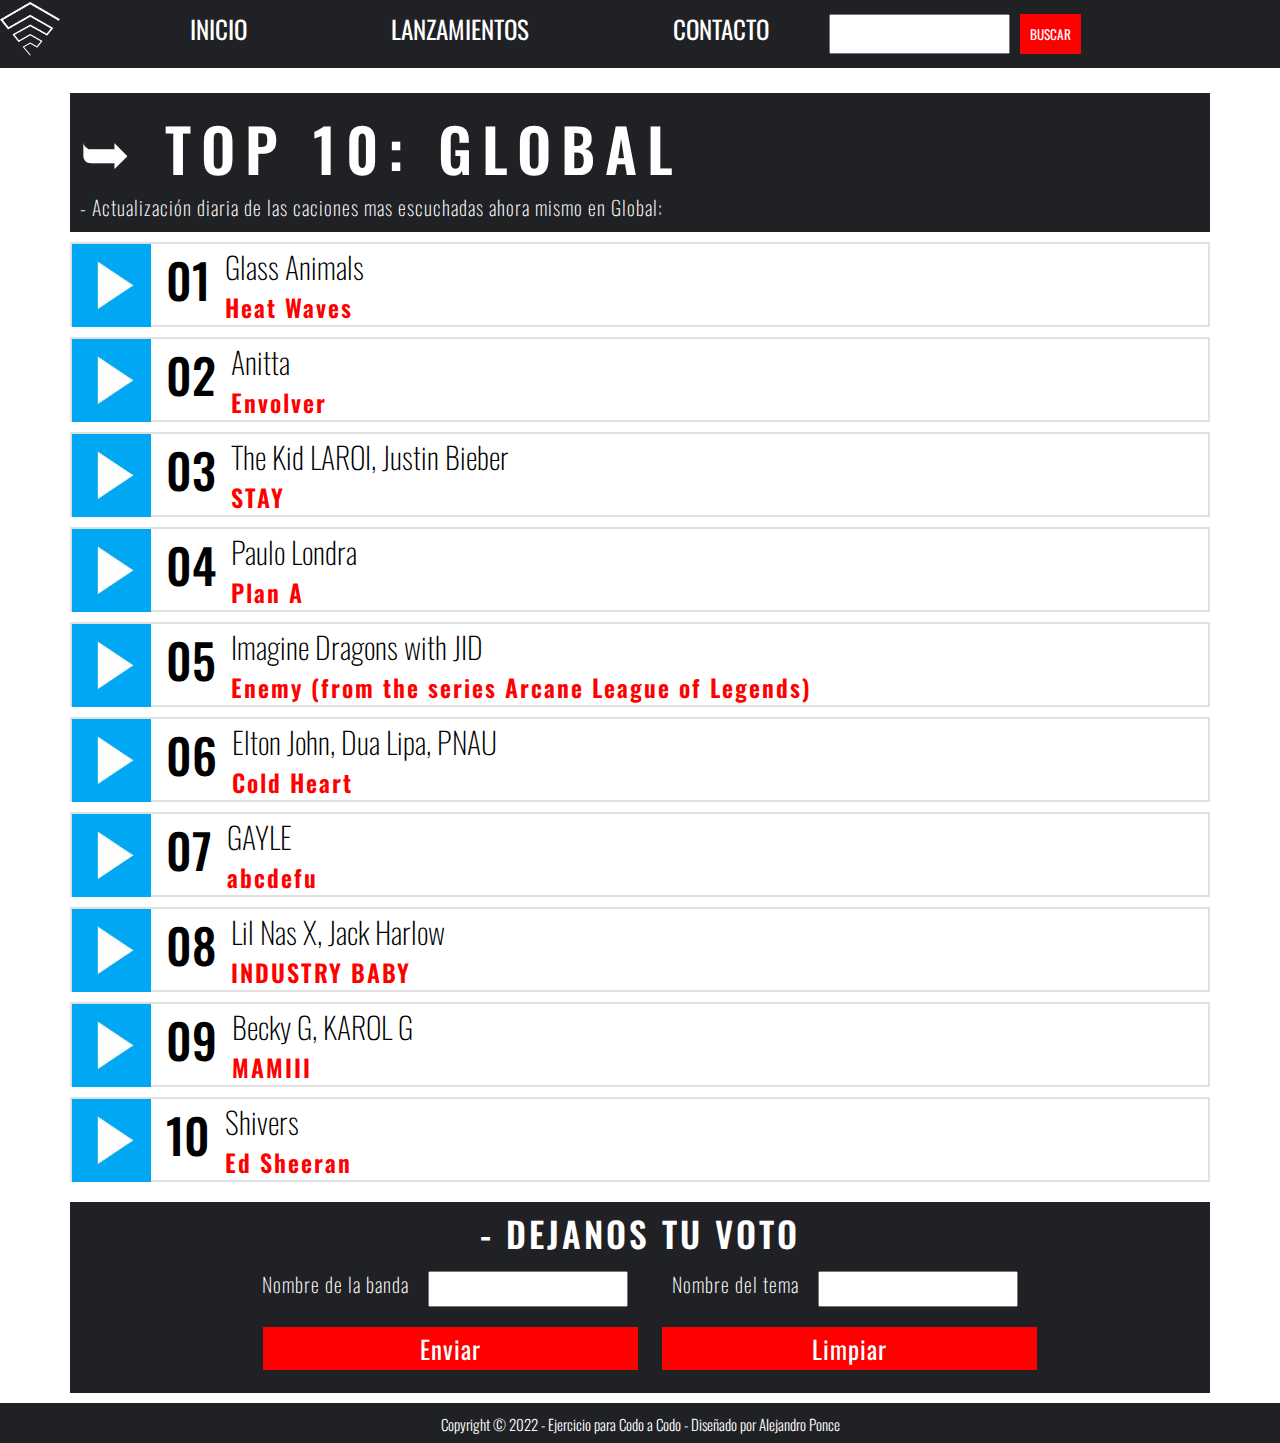
<file: index.html>
<!DOCTYPE html>
<html lang="es">
  <head>
    <meta charset="UTF-8" />
    <meta http-equiv="X-UA-Compatible" content="IE=edge" />
    <meta name="viewport" content="width=device-width, initial-scale=1.0" />
    <title>Inicio</title>
    <link rel="icon" href="img/favicon.ico" type="image/x-icon">
    <link rel="stylesheet" href="css/index.css">
    <link rel="preconnect" href="https://fonts.googleapis.com">
    <link rel="preconnect" href="https://fonts.gstatic.com" crossorigin>
    <link href="https://fonts.googleapis.com/css2?family=Oswald:wght@200;400&display=swap" rel="stylesheet">
    <!-- <link href="https://fonts.googleapis.com/css2?family=Oswald&display=swap" rel="stylesheet"> -->
  </head>
  
  <body>

    <header class="navegacion">
      <!--Barra de navegación-->
      <nav class="logo-nav-container">
        <a class="logo" href="index.html"><img src="img/LOGO.png" alt="" width="60"/></a>
        <ul class="navegacion-barra">
          <li><a href="">INICIO</a></li>
          <li><a href="lanzamiento.html">LANZAMIENTOS</a></li>
          <li><a href="contacto.html">CONTACTO</a></li>
        </ul>
        <form class="buscador-nav">
          <input type="text">
          <!--- <input class="buscador-nav-button" type="submit" value="BUSCAR">-->
          <button type="submit" class="buscador-nav-button"> BUSCAR</button>
        </form>
      </nav>
    </header>

    <main class="main">
      <section class="main-section">  

        <article class="main-article-title">

          <!--<h1 >➥ RANKING 10 - Argentina</h1>-->
          <h1> ➥ TOP 10: GLOBAL</h1>
          <p> - Actualización diaria de las caciones mas escuchadas ahora mismo en Global: </p>

        </article>

        <article class="main-article">
          
          <div class="btn-play">
            <a href="https://www.youtube.com/watch?v=mRD0-GxqHVo" target="_blank"><img class="img-play" src="img/btn_play.JPG" alt="play"> </a>
          </div>

          <div class="posicion">
            <span>01</span>
          </div>

          <div class="titulo">
           <h3> Glass Animals </h3> <br>
           <h2>Heat Waves</h2>
          </div>

        </article>

        <article class="main-article">
          
          <div class="btn-play">
            <a href="https://www.youtube.com/watch?v=hFCjGiawJi4" target="_blank"><img class="img-play" src="img/btn_play.JPG" alt="play"> </a>
          </div>

          <div class="posicion">
            <span>02</span>
          </div>

          <div class="titulo">
           <h3> Anitta</h3> <br>
           <h2>Envolver</h2>
          </div>

        </article>

        <article class="main-article">
          
          <div class="btn-play">
            <a href="https://www.youtube.com/watch?v=kTJczUoc26U" target="_blank"><img class="img-play" src="img/btn_play.JPG" alt="play"> </a>
          </div>

          <div class="posicion">
            <span>03</span>
          </div>

          <div class="titulo">
           <h3>The Kid LAROI, Justin Bieber</h3> <br>
           <h2>STAY</h2>
          </div>

        </article>

        <article class="main-article">
          
          <div class="btn-play">
            <a href="https://www.youtube.com/watch?v=-BLTXAciRLg" target="_blank"><img class="img-play" src="img/btn_play.JPG" alt="play"> </a>
          </div>

          <div class="posicion">
            <span>04</span>
          </div>

          <div class="titulo">
           <h3> Paulo Londra </h3> <br>
           <h2>Plan A</h2>
          </div>

        </article>

        <article class="main-article">
          
          <div class="btn-play">
            <a href="https://www.youtube.com/watch?v=D9G1VOjN_84" target="_blank"><img class="img-play" src="img/btn_play.JPG" alt="play"> </a>
          </div>

          <div class="posicion">
            <span>05</span>
          </div>

          <div class="titulo">
           <h3> Imagine Dragons with JID</h3> <br>
           <h2>Enemy (from the series Arcane League of Legends)</h2>
          </div>

        </article>

        <article class="main-article">
          
          <div class="btn-play">
            <a href="https://www.youtube.com/watch?v=qod03PVTLqk" target="_blank"><img class="img-play" src="img/btn_play.JPG" alt="play"> </a>
          </div>

          <div class="posicion">
            <span>06</span>
          </div>

          <div class="titulo">
           <h3> Elton John, Dua Lipa, PNAU  </h3> <br>
           <h2>Cold Heart</h2>
          </div>

        </article>

        <article class="main-article">
          
          <div class="btn-play">
            <a href="https://www.youtube.com/watch?v=NaFd8ucHLuo" target="_blank"><img class="img-play" src="img/btn_play.JPG" alt="play"> </a>
          </div>

          <div class="posicion">
            <span>07</span>
          </div>

          <div class="titulo">
           <h3> GAYLE </h3> <br>
           <h2>abcdefu</h2>
          </div>

        </article>

        <article class="main-article">
          
          <div class="btn-play">
            <a href="https://www.youtube.com/watch?v=UTHLKHL_whs" target="_blank"><img class="img-play" src="img/btn_play.JPG" alt="play"> </a>
          </div>

          <div class="posicion">
            <span>08</span>
          </div>

          <div class="titulo">
           <h3> Lil Nas X, Jack Harlow</h3> <br>
           <h2>INDUSTRY BABY</h2>
          </div>

        </article>

        <article class="main-article">
          
          <div class="btn-play">
            <a href="https://www.youtube.com/watch?v=vb8wloc4Xpw" target="_blank"><img class="img-play" src="img/btn_play.JPG" alt="play"> </a>
          </div>

          <div class="posicion">
            <span>09</span>
          </div>

          <div class="titulo">
           <h3> Becky G, KAROL G</h3> <br>
           <h2>MAMIII</h2>
          </div>

        </article>

        <article class="main-article">
          
          <div class="btn-play">
            <a href="https://www.youtube.com/watch?v=Il0S8BoucSA" target="_blank"><img class="img-play" src="img/btn_play.JPG" alt="play"> </a>
          </div>

          <div class="posicion">
            <span>10</span>
          </div>

          <div class="titulo">
           <h3> Shivers</h3> <br>
           <h2>Ed Sheeran</h2>
          </div>

        </article>




        <article class="main-section-voto">

            <div class="main-section-voto-contenido">
               <h2>- DEJANOS TU VOTO</h2>
              
                <form class="voto-section">
                    <label for="nombre_banda" class="voto-section-banda">
                      <span>Nombre de la banda</span>
                      <input
                        type="text"
                        id="nombre_banda"
                        name="nombre_banda"
                        required
                        class="voto-section-campo"
                      />
                    </label>
                
                    <label for="nombre_tema" class="voto-section-tema">
                      <span>Nombre del tema</span>
                      <input
                        type="text"
                        id="nombre_tema"
                        name="nombre_tema"
                        required
                        class="voto-section-campo"
                      />
                    </label>
                  <div class="voto-section-botones">
                    <input type="submit" value="Enviar" id="enviar" class="voto-section-botones-btn">
                    <input type="reset" value="Limpiar" id="reset" class="voto-section-botones-btn">
                  </div>

                </form>
                <!--<img src="https://c.tenor.com/QM-si3_EAyIAAAAC/listening-to-music-dancing.gif" width="150px" alt="Listening To Music Dancing GIF" style="max-width: 546px;">
                -->
              
            </div>
        </article>
      </div>
      
      </section>  
    
    </main>
  
    <footer class="footer-section">
      <div class="footer-seccion-contenido">
        <span> Copyright &#169; 2022 - Ejercicio para Codo a Codo - Diseñado por Alejandro Ponce </span>
        <p></p>
    </div>
    </footer>

  </body>
</html>
</file>
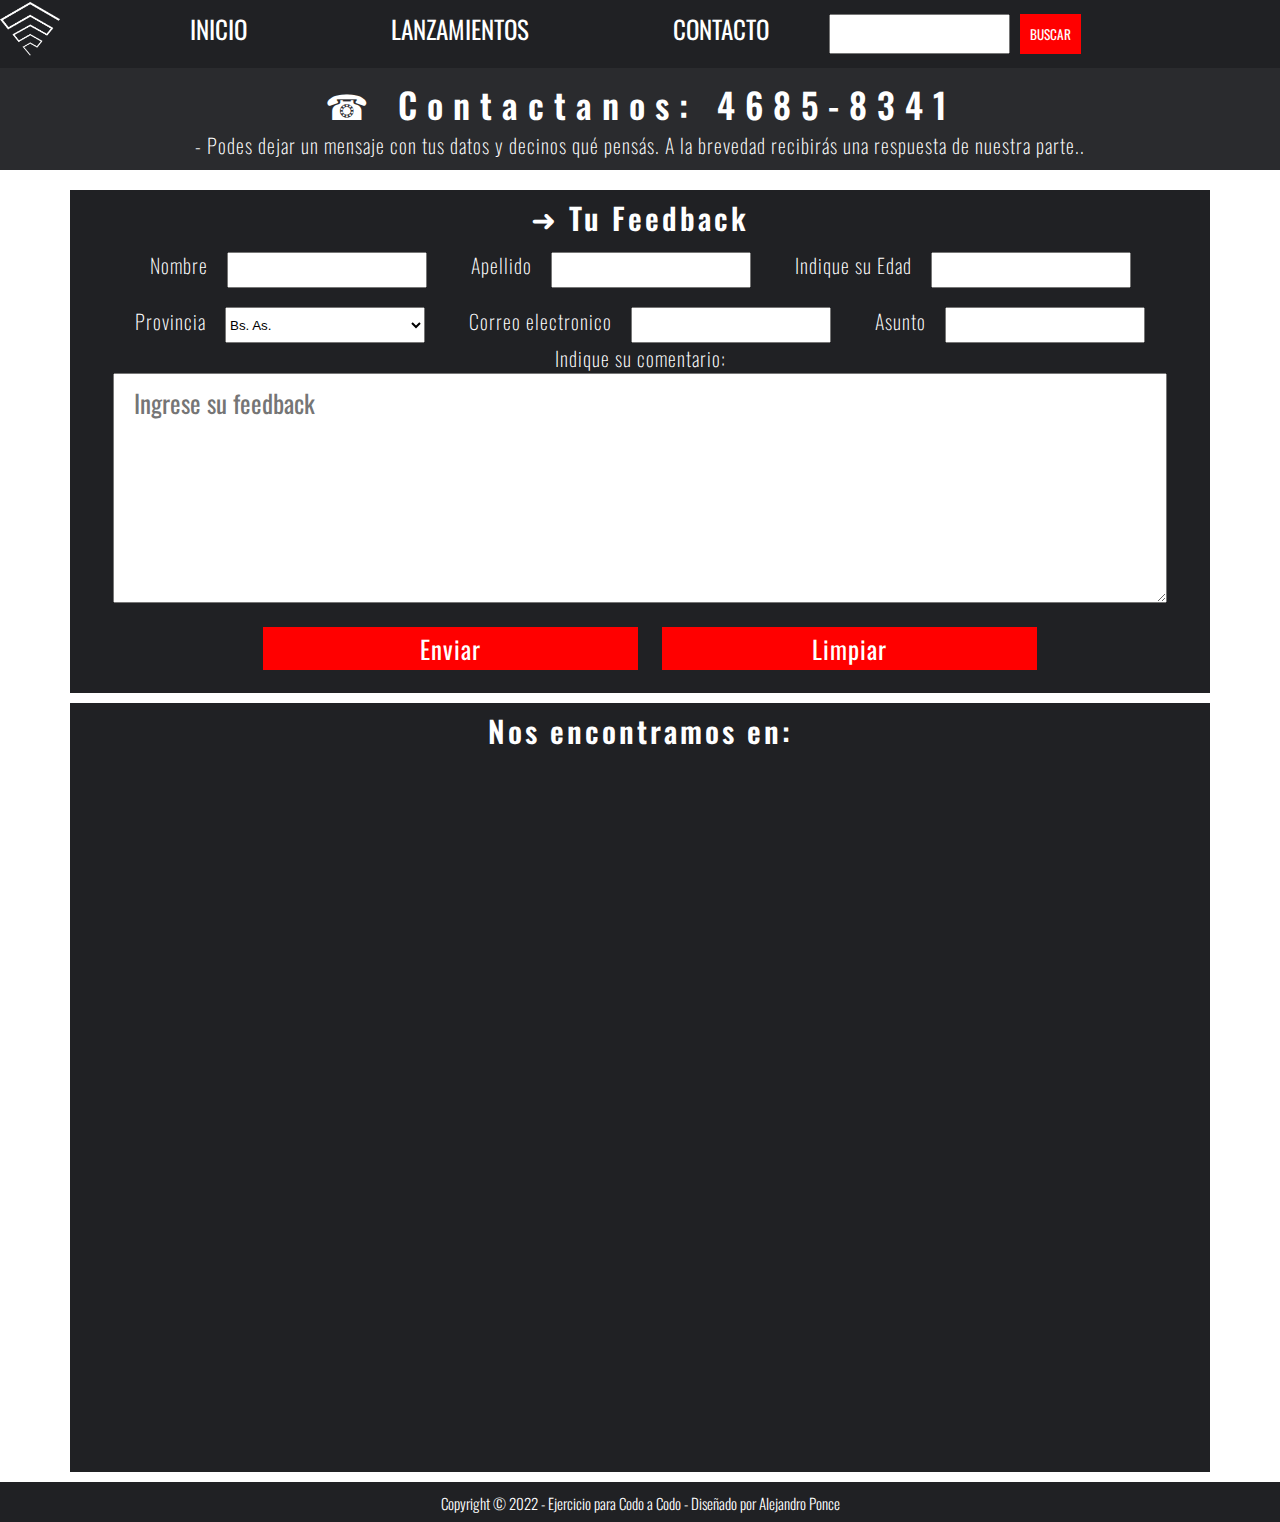
<file: contacto.html>
<!DOCTYPE html>
<html lang="es">
  <head>
    <meta charset="UTF-8" />
    <meta http-equiv="X-UA-Compatible" content="IE=edge" />
    <meta name="viewport" content="width=device-width, initial-scale=1.0" />
    <title>Contactos</title>
    <link rel="icon" href="img/favicon.ico" type="image/x-icon">
    <link rel="icon" href="img/favicon.ico" type="image/x-icon">
    <link rel="stylesheet" href="css/contacto.css">
    <link rel="preconnect" href="https://fonts.googleapis.com">
    <link rel="preconnect" href="https://fonts.gstatic.com" crossorigin>
    <link href="https://fonts.googleapis.com/css2?family=Oswald:wght@200;400&display=swap" rel="stylesheet">
    <!-- <link href="https://fonts.googleapis.com/css2?family=Oswald&display=swap" rel="stylesheet"> -->
  </head>
  
  <body>


    <header class="navegacion">
      <!--Barra de navegación-->
      <nav class="logo-nav-container">
        <a class="logo" href="index.html"><img src="img/LOGO.png" alt="" width="60"/></a>
        <ul class="navegacion-barra">
          <li><a href="index.html">INICIO</a></li>
          <li><a href="lanzamiento.html">LANZAMIENTOS</a></li>
          <li><a href="">CONTACTO</a></li>
        </ul>
        <form class="buscador-nav">
          <input type="text">
          <!--- <input class="buscador-nav-button" type="submit" value="BUSCAR">-->
          <button type="submit" class="buscador-nav-button"> BUSCAR</button>
        </form>
      </nav>
    </header>
    

    <main class="main">
      <article class="main-article-title">
        <div>
          <h2> ☎ Contactanos: 4685-8341</h2>
          <p> - Podes dejar un mensaje con tus datos y decinos qué pensás. A la brevedad recibirás una respuesta de nuestra parte..</p>
        </div>
      </article>

      <section class="main-section">


        <article class="main-section-feedback">

          <div class="main-section-feedback-contenido">
             <h2>➜ Tu Feedback</h2>
            
              <form class="feedback-section">

                <label for="nombre" class="feedback-section-right">
                  <span>Nombre</span>
                  <input
                    type="text"
                    id="nombre"
                    name="nombre"
                    autocomplete="name"
                    class="feedback-section-campo"
                    required
                  />
                </label>

                <label for="apellido" class="feedback-section-left">
                  <span>Apellido</span>
                  <input
                    type="text"
                    id="apellido"
                    name="apellido"
                    autocomplete="name"
                    class="feedback-section-campo"
                    required
                  />
                </label>
              
                <label for="edad" class="feedback-section-left">
                  <span>Indique su Edad</span>
                  <input 
                  id="edad"
                  name="edad"
                  type="number"
                  min="1" max="100"
                  class="feedback-section-campo"
                  required
                  >
                </label>
                

                <div>
                  <br>
                  <label for="prov" class="feedback-section-right">
                    <span>Provincia</span>
                  </label>
                  <select name="provincia" id="prov" class="feedback-section-campo">
                      <option value="Caba">Capital Federal</option>
                      <option value="Buenos Aires" selected="">Bs. As.</option>
                      <option value="Catamarca">Catamarca</option>
                      <option value="Chaco">Chaco</option>
                      <option value="Chubut">Chubut</option>
                      <option value="Cordoba">Cordoba</option>
                      <option value="Corrientes">Corrientes</option>
                      <option value="Entre Rios">Entre Rios</option>
                      <option value="Formosa">Formosa</option>
                      <option value="Jujuy">Jujuy</option>
                      <option value="La Pampa">La Pampa</option>
                      <option value="La Rioja">La Rioja</option>
                      <option value="Mendoza">Mendoza</option>
                      <option value="Misiones">Misiones</option>
                      <option value="Neuquen">Neuquen</option>
                      <option value="Rio Negro">Rio Negro</option>
                      <option value="Salta">Salta</option>
                      <option value="San Juan">San Juan</option>
                      <option value="San Luis">San Luis</option>
                      <option value="Santa Cruz">Santa Cruz</option>
                      <option value="Santa Fe">Santa Fe</option>
                      <option value="Sgo. del Estero">Sgo. del Estero</option>
                      <option value="Tierra del Fuego">Tierra del Fuego</option>
                      <option value="Tucuman">Tucuman</option>
                  </select>
                  
                  <label for="email" class="feedback-section-left">
                    <span>Correo electronico</span>
                    <input
                      type="email"
                      id="email"
                      name="apellido"
                      autocomplete="name"
                      class="feedback-section-campo"
                      required
                    />
                  </label>

                  <label for="asunto" class="feedback-section-left">
                    <span>Asunto</span>
                    <input
                      type="text"
                      id="asunto"
                      name="asunto"
                      autocomplete="name"
                      class="feedback-section-campo"
                      required
                    />
                  </label>
              </div>
              
              <div class="caja">
              <p>Indique su comentario: </p>
              <textarea name="comentario" id="comentario" cols="30" rows="10" placeholder="Ingrese su feedback"
              class="caja-comentarios"
              ></textarea>
              </div>

                <div class="feedback-section-botones">
                  <input type="submit" value="Enviar" id="enviar" class="feedback-section-botones-btn">
                  <input type="reset" value="Limpiar" id="reset" class="feedback-section-botones-btn">
                </div>

              </form>
            </div>
        </article>
        <article class="main-section-mapa">
            <p>Nos encontramos en:</p>
            <iframe src="https://www.google.com/maps/embed?pb=!1m18!1m12!1m3!1d210146.68168877432!2d-58.573383207134555!3d-34.615743688997895!2m3!1f0!2f0!3f0!3m2!1i1024!2i768!4f13.1!3m3!1m2!1s0x95bcca3b4ef90cbd%3A0xa0b3812e88e88e87!2sBuenos%20Aires%2C%20CABA!5e0!3m2!1ses-419!2sar!4v1648177615620!5m2!1ses-419!2sar" width="600" height="450" style="border:0;" allowfullscreen="" loading="lazy" referrerpolicy="no-referrer-when-downgrade" class="mapa"></iframe>
        </article>
      </section>
    </main>

    <footer class="footer-section">
      <div class="footer-seccion-contenido">
        <span> Copyright &#169; 2022 - Ejercicio para Codo a Codo - Diseñado por Alejandro Ponce </span>
        <p></p>
    </div>
    </footer>
  </body>
</html>
</file>
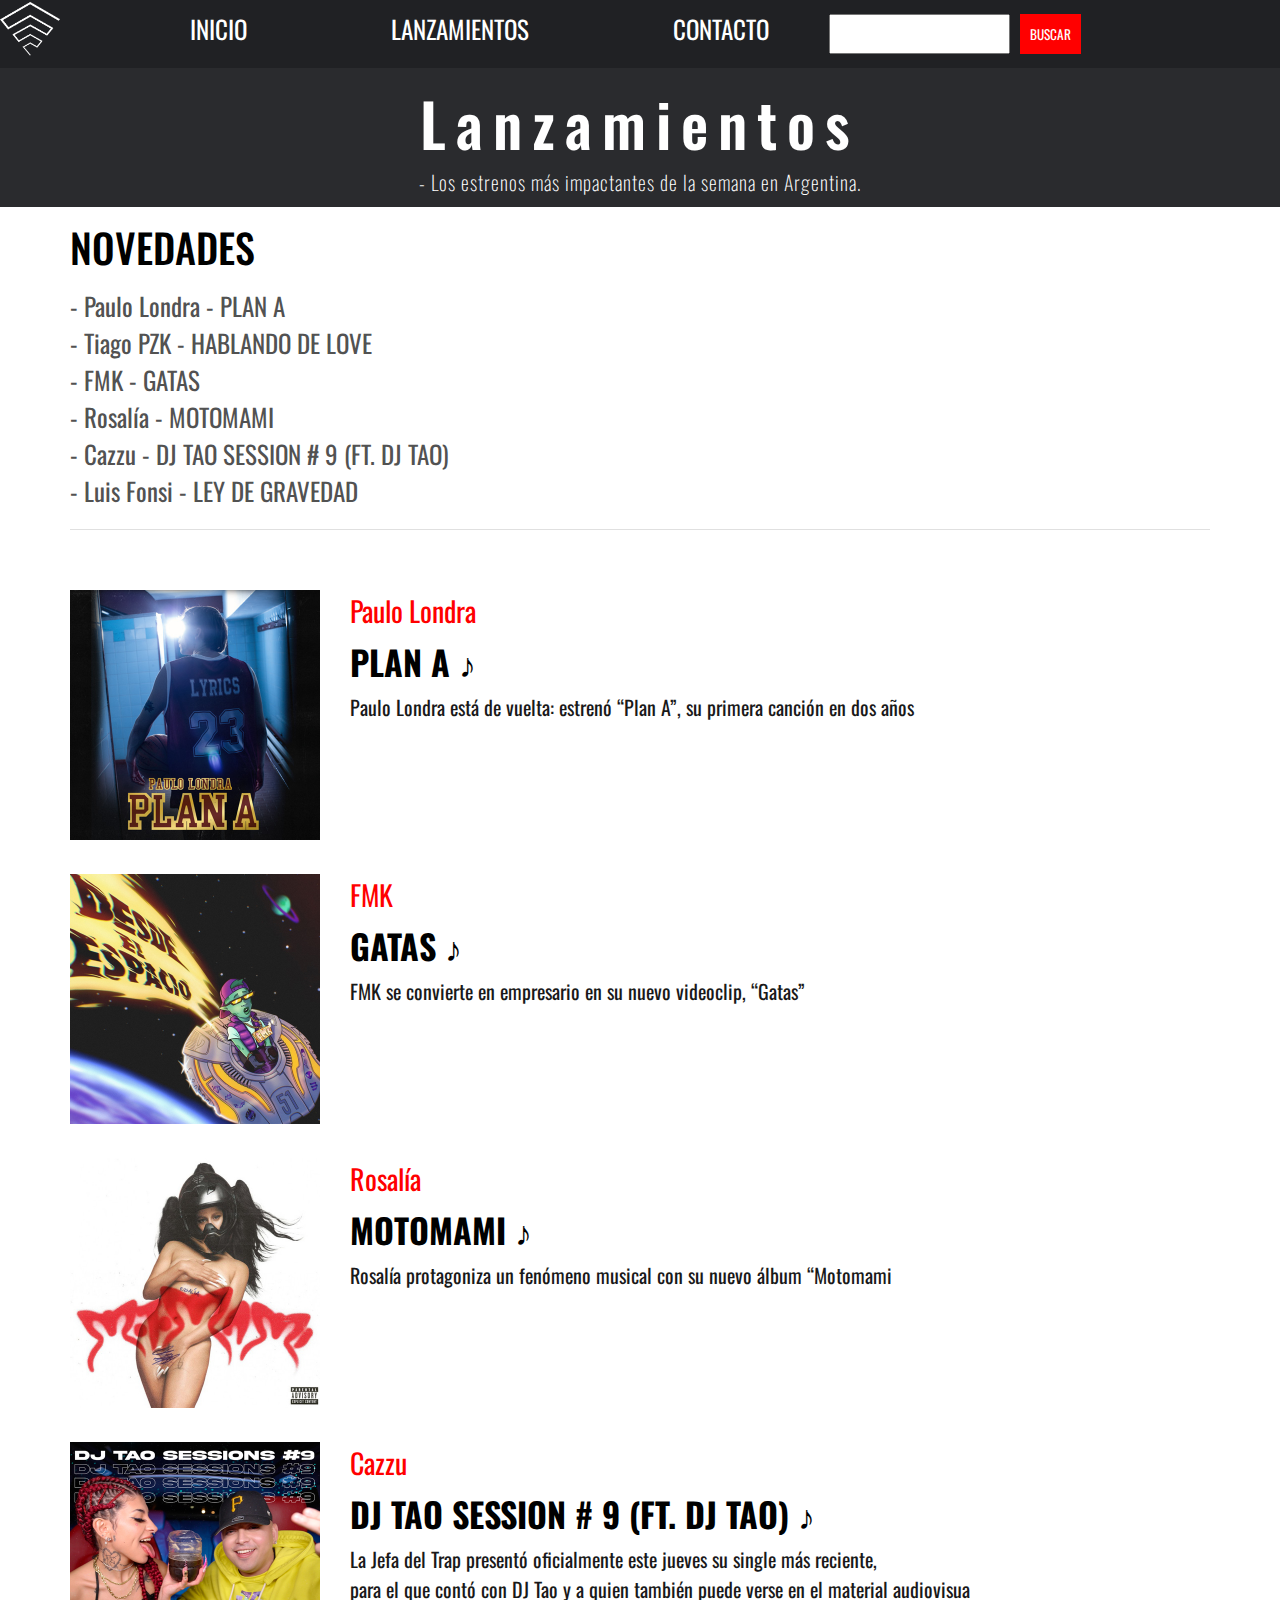
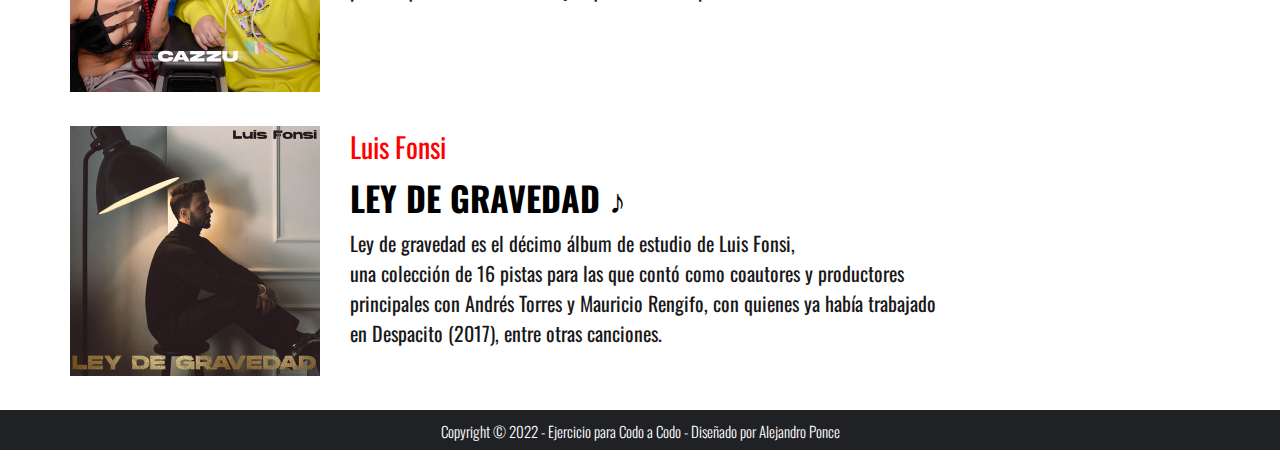
<file: lanzamiento.html>
<!DOCTYPE html>
<html lang="es">
  <head>
    <meta charset="UTF-8" />
    <meta http-equiv="X-UA-Compatible" content="IE=edge" />
    <meta name="viewport" content="width=device-width, initial-scale=1.0" />
    <title>Lanzamientos</title>
    <link rel="icon" href="img/favicon.ico" type="image/x-icon">
    <link rel="stylesheet" href="css/lanzamiento.css">
    <link rel="preconnect" href="https://fonts.googleapis.com">
    <link rel="preconnect" href="https://fonts.gstatic.com" crossorigin>
    <link href="https://fonts.googleapis.com/css2?family=Oswald:wght@200;400&display=swap" rel="stylesheet">
    <!-- <link href="https://fonts.googleapis.com/css2?family=Oswald&display=swap" rel="stylesheet"> -->
  </head>
  
  <body>

    <header class="navegacion">
      <!--Barra de navegación-->
      <nav class="logo-nav-container">
        <a class="logo" href="index.html"><img src="img/LOGO.png" alt="" width="60"/></a>
        <ul class="navegacion-barra">
          <li><a href="index.html">INICIO</a></li>
          <li><a href="">LANZAMIENTOS</a></li>
          <li><a href="contacto.html">CONTACTO</a></li>
        </ul>
        <form class="buscador-nav">
          <input type="text">
          <!--- <input class="buscador-nav-button" type="submit" value="BUSCAR">-->
          <button type="submit" class="buscador-nav-button"> BUSCAR</button>
        </form>
      </nav>
    </header>
    

    <main class="main">
      <article class="main-article-title">
        
        <div>
          <h1> Lanzamientos </h1>
          <p> - Los estrenos más impactantes de la semana en Argentina.</p>
        </div>

      </article>

        <section class="main-section">  

          <div class="main-sub">
            <h3>NOVEDADES </h3>
          </div>

          <article class="section-list">
            <ol class="section-list-ol">
              <li><a href="#nov_1">- Paulo Londra - PLAN A</a> </li>
              <li><a href="#nov_2">- Tiago PZK - HABLANDO DE LOVE</a> </li>
              <li><a href="#nov_3">- FMK - GATAS</a> </li>
              <li><a href="#nov_4">- Rosalía - MOTOMAMI</a> </li>
              <li><a href="#nov_5">- Cazzu - DJ TAO SESSION # 9 (FT. DJ TAO)</a> </li>
              <li><a href="#nov_6">- Luis Fonsi - LEY DE GRAVEDAD</a> </li>
            </ol>
          </article>

          <div class="section-article">

            <article id="nov_1">
              <div class="article-item">
                <div class="article-section-img">
                  <a href="https://www.youtube.com/watch?v=dmW68lzaaqs" target="_blank"><img src="img/img-1.jpg" alt="play" width="250px"></a>
                </div>
                <div class="article-section-txt">
                  <h5>Paulo Londra</b></h5>
                  <h2><b>PLAN A ♪</b></h2>
                  <p>Paulo Londra está de vuelta: estrenó “Plan A”, su primera canción en dos años</p>
                </div>
              </div>
            </article>

            <article id="nov_2">
              <div class="article-item">
                <div class="article-section-img">
                  <a href="https://www.youtube.com/watch?v=TJVFBtUBUyM" target="_blank"><img src="img/img-3.jpg" alt="play" width="250px"></a>
                </div>
                <div class="article-section-txt">
                  <h5>FMK</b></h5>
                  <h2><b>GATAS ♪</b></h2>
                  <p>FMK se convierte en empresario en su nuevo videoclip, “Gatas”</p>
                </div>
              </div>
            </article>

            <article id="nov_4">
              <div class="article-item">
                <div class="article-section-img">
                  <a href="https://www.youtube.com/watch?v=OqoNLbQkX04" target="_blank"><img src="img/img-4.jpg" alt="play" width="250px"></a>
                </div>
                <div class="article-section-txt">
                  <h5>Rosalía</b></h5>
                  <h2><b>MOTOMAMI ♪</b></h2>
                  <p>Rosalía protagoniza un fenómeno musical con su nuevo álbum “Motomami</p>
                </div>
              </div>
            </article>

            <article id="nov_5">
              <div class="article-item">
                <div class="article-section-img">
                  <a href="https://www.youtube.com/watch?v=0W7WL8pJUZQ" target="_blank"><img src="img/img-5.jpg" alt="play" width="250px"></a>
                </div>
                <div class="article-section-txt">
                  <h5>Cazzu</b></h5>
                  <h2><b>DJ TAO SESSION # 9 (FT. DJ TAO) ♪</b></h2>
                  <p>La Jefa del Trap presentó oficialmente este jueves su single más reciente, <br>para el que contó con DJ Tao y a quien también puede verse en el material audiovisua
                  </p>
                </div>
              </div>
            </article>

            <article id="nov_6">
              <div class="article-item">
                <div class="article-section-img">
                  <a href="https://www.youtube.com/watch?v=MZcMUYPdLeI" target="_blank"><img src="img/img-6.jpg" alt="play" width="250px"></a>
                </div>
                <div class="article-section-txt">
                  <h5>Luis Fonsi</b></h5>
                  <h2><b>LEY DE GRAVEDAD ♪</b></h2>
                  <p>Ley de gravedad es el décimo álbum de estudio de Luis Fonsi,<br>
                    una colección de 16 pistas para las que contó como coautores y productores <br>
                    principales con Andrés Torres y Mauricio Rengifo, con quienes ya había trabajado 
                    <br>en Despacito (2017), entre otras canciones.
                  </p>
                </div>
              </div>
            </article>

          </div>  
        </section>  
    </main>

    <footer class="footer-section">
      <div class="footer-seccion-contenido">
        <span> Copyright &#169; 2022 - Ejercicio para Codo a Codo - Diseñado por Alejandro Ponce </span>
        <p></p>
    </div>
    </footer>

  </body>
</html>
</file>
<file: css/index.css>
/*https://fonts.google.com/specimen/Oswald*/

*{
    margin: 0;
    padding: 0;
    box-sizing: border-box;
}

.navegacion{
    margin-bottom: 25px;
    background-color: #202124;
    text-align: center;
}

.logo-nav-container {
    display: flex;
}

.buscador-nav {
    display: flex;
    padding: 14px;
    padding-left: 30px
}

.navegacion-barra{
    padding: 10px;

}
.navegacion-barra li{
    display: inline-block;
    list-style: none;
    padding-left: 100px;
}

.navegacion-barra li a{
    color: white;
    font-size: 25px;
    text-decoration: none;
    font-family: 'Oswald', sans-serif;
    padding: 5px 20px;
}

.navegacion-barra li a:hover{
    color: white;
    background-color: red;
}

.buscador-nav-button {
    margin-left: 10px;
    padding: 10px;
    color: white;
    background-color: red;
    border: 0;
    font-family: 'Oswald', sans-serif;
    
}

.buscador-nav-button:hover{
    color: rgb(0, 0, 0);
    background-color: rgb(255, 255, 255);
    font-family: 'Oswald', sans-serif;
    
}

.main-section{
    width: 1170px;
    padding-right: 15px;
    padding-left: 15px;
    margin-right: auto;
    margin-left: auto;
    
}

.main-article-title{
    width: auto;
    background-color: #202124;
    padding: 10px 10px;
    margin-bottom: 10px;
}

.main-article-title h1{
    font-weight:570;
    color: white;
    font-size: 60px;
    font-family: 'Oswald', sans-serif;
    letter-spacing: 10px;
}

.main-article-title p{
    font-weight:100;
    color: white;
    font-size: 20px;
    font-family: 'Oswald', sans-serif;
    letter-spacing: 1px;
}

.main-article{
    margin-top: 10px;
    /*border-color: #c9c9c99a;*/
    /*border-width: 2px;*/
    /*border-style: solid;*/
    box-sizing: border-box;
    border: 2px solid #e0e0e0;
}

div {
    display: block;
}

.main-article h2{
    font-weight:100;
    color: rgb(32, 32, 32);
    font-size: 20px;
    font-family: 'Oswald', sans-serif;
}
.main-article p{
    font-weight:100;
    color: rgb(32, 32, 32);
    font-size: 20px;
    font-family: 'Oswald', sans-serif;
}
.img-play{
    width: 79px;
}

.btn-play{
    float: left;
}

.posicion span{
    font-family: 'Oswald', sans-serif;
    float: left;
    font-size: 48px;
    font-weight: 500;
    margin-top: 0;
    margin-bottom: 0;
    margin-left: 15px;
}

.titulo h2{
    font-weight: 600;
    font-family: 'Oswald', sans-serif;
    font-size: 24px;
    margin-left: 15px;
    letter-spacing: 2px;
    display: inline-block;
    color: rgb(255, 0, 0);
}

.titulo h3{
    display: inline-block;
    font-weight:100;
    font-family: 'Oswald', sans-serif;
    font-size: 30px;
    margin-left: 15px; 
}
.main-section-voto-contenido {
    width: auto;
    background-color: #202124;
    padding: 5px 10px;
    margin-top: 20px;
    margin-bottom: 10px;
    border: 0px;
    color: white;
    text-align: center;
}

.main-section-voto-contenido h2{
    font-weight:570;
    font-size: 35px;
    font-family: 'Oswald', sans-serif;
    letter-spacing: 3px;
}

.main-section-voto-contenido span{
    font-weight: 100;
    font-size: 20px;
    font-family: 'Oswald', sans-serif;
    letter-spacing: 1px;

}

.main-section-voto-contenido form{
    margin-bottom: 18px;
}


.voto-section{
    margin-top: 10px;
}
.voto-section-tema {
   margin-left: 40px;
   
}

.voto-section-campo{
    margin-left: 15px;
    width: 200px;
    height: 36px;
}

.voto-section-botones{
    margin-top: 20px;
}

.voto-section-botones-btn{
    width: 375px;
    margin-left: 20px;
    padding: 3px;
    color: white;
    background-color: red;
    border: 0;
    font-family: 'Oswald', sans-serif;
    font-size: 25px;
    letter-spacing: 1px;
}

.footer-section{
    color: white;
    width: auto;
    height: 40px;
    padding-top: 10px;
    background-color: #202124;
    text-align: center;
}


.footer-section span{
    color: white;
    width: auto;
    font-size: 15px;
    text-align: center;
    font-family: 'Oswald', sans-serif;
    font-weight: 300;
    
}
</file>
<file: css/contacto.css>
/*https://fonts.google.com/specimen/Oswald*/

*{
    margin: 0;
    padding: 0;
    box-sizing: border-box;
}
.navegacion{
    background-color: #202124;
    text-align: center;
}

.logo-nav-container {
    display: flex;
}

.buscador-nav {
    display: flex;
    padding: 14px;
    padding-left: 30px
}

.navegacion-barra{
    padding: 10px;

}
.navegacion-barra li{
    display: inline-block;
    list-style: none;
    padding-left: 100px;
}

.navegacion-barra li a{
    color: white;
    font-size: 25px;
    text-decoration: none;
    font-family: 'Oswald', sans-serif;
    padding: 5px 20px;
}

.navegacion-barra li a:hover{
    color: white;
    background-color: red;
}

.buscador-nav-button {
    margin-left: 10px;
    padding: 10px;
    color: white;
    background-color: red;
    border: 0;
    font-family: 'Oswald', sans-serif;
    
}

.buscador-nav-button:hover{
    color: rgb(0, 0, 0);
    background-color: rgb(255, 255, 255);
    font-family: 'Oswald', sans-serif;
    
}

.main-section{
    width: 1170px;
    padding-right: 15px;
    padding-left: 15px;
    margin-right: auto;
    margin-left: auto;
    
}

.main-article-title{
    width: auto;
    height: auto;
    background-color: #2a2b2e;
    padding: 10px 10px;
    margin-bottom: 10px;
    text-align: center;
}

.main-article-title h2{
    font-weight:570;
    color: white;
    font-size: 35px;
    font-family: 'Oswald', sans-serif;
    letter-spacing: 10px;
}

.main-article-title p{
    font-weight:100;
    color: white;
    font-size: 20px;
    font-family: 'Oswald', sans-serif;
    letter-spacing: 1px;
}

.main-article{
    margin-top: 10px;
    /*border-color: #c9c9c99a;*/
    /*border-width: 2px;*/
    /*border-style: solid;*/
    box-sizing: border-box;
    border: 2px solid #e0e0e0;
}

div {
    display: block;
}

.main-article h2{
    font-weight:100;
    color: rgb(32, 32, 32);
    font-size: 20px;
    font-family: 'Oswald', sans-serif;
}
.main-article p{
    font-weight:100;
    color: rgb(32, 32, 32);
    font-size: 20px;
    font-family: 'Oswald', sans-serif;
}

.main-sub h3{
    color: rgb(0, 0, 0);
    font-size: 40px;
    font-family: 'Oswald', sans-serif;
    font-weight: 500;

}

.section-list-ol{
    padding-top: 10px;
    list-style-type: none;
    margin-bottom: 20px;
}

.section-list-ol a{
    text-decoration: none;
    color: rgb(82, 82, 82);
    font-weight: 400;
    font-size: 25px;
    font-family: 'Oswald', sans-serif;

}

.section-article {
    border-top: 1px solid;
    border-top-color: #e0e0e0;
    padding-top: 30px;
}

.article-item{
    display: block;
    margin-left: -15px;
    margin-right: -15px;
    margin-top: 30px;
    margin-bottom: 30px;
    display: table;
}

.article-section-item{
    margin-top: 30px;
    margin-bottom: 30px;
    margin-left: -15px;
    margin-right: -15px;
}

.article-section-img{
    float: left;
    position: relative;
    min-height: 1px;
    padding-left: 15px;
    padding-right: 15px;
    display: block;
    
}

.article-section-txt{
    display: block;
    float: left;
    position: relative;
    min-height: 1px;
    padding-left: 15px;
    padding-right: 15px;
}

.article-section-txt h5{
    color: red;
    font-size: 28px;
    font-family: 'Oswald', sans-serif;
    font-weight: 400;
}

.article-section-txt h2{
    margin-top: 5px;
    margin-bottom: 5px;
    font-size: 34px;
    font-family: 'Oswald', sans-serif;
    font-weight: 600;
}

.article-section-txt p{
    color: #191919;
    font-family: roboto_regular,sans-serif;
    font-size: 20px;
    font-family: 'Oswald', sans-serif;
}


.footer-section{
    color: white;
    width: auto;
    height: 40px;
    padding-top: 10px;
    background-color: #202124;
    text-align: center;
}


.footer-section span{
    color: white;
    width: auto;
    font-size: 15px;
    text-align: center;
    font-family: 'Oswald', sans-serif;
    font-weight: 300;
}



/*----------------------*/

.main-section-feedback-contenido {
    width: auto;
    background-color: #202124;
    padding: 5px 10px;
    margin-top: 20px;
    margin-bottom: 10px;
    border: 0px;
    color: white;
    text-align: center;
}

.main-section-feedback-contenido h2{
    font-weight:570;
    font-size: 30px;
    font-family: 'Oswald', sans-serif;
    letter-spacing: 3px;
}

.main-section-feedback-contenido span{
    font-weight: 100;
    font-size: 20px;
    font-family: 'Oswald', sans-serif;
    letter-spacing: 1px;

}

.main-section-feedback-contenido form{
    margin-bottom: 18px;
}


.feedback-section{
    margin-top: 10px;
}
.feedback-section-left {
   margin-left: 40px;
   
}

.feedback-section-campo{
    margin-left: 15px;
    width: 200px;
    height: 36px;
}

.feedback-section-botones{
    margin-top: 20px;
}

.feedback-section-botones-btn{
    width: 375px;
    margin-left: 20px;
    padding: 3px;
    color: white;
    background-color: red;
    border: 0;
    font-family: 'Oswald', sans-serif;
    font-size: 25px;
    letter-spacing: 1px;
}

.caja p{
font-weight: 100;
font-size: 20px;
font-family: 'Oswald', sans-serif;
letter-spacing: 1px;
}


.caja-comentarios{
    width: 1054px;
    height: 230px;
    font-family: 'Oswald', sans-serif;
    text-align: left;
    font-size: 25px;
    padding-left: 20px;
    padding-top: 10px;
}

.caja p{
    font-weight: 100;
    font-size: 20px;
    font-family: 'Oswald', sans-serif;
    letter-spacing: 1px;
}

.main-section-mapa{
    width: auto;
    background-color: #202124;
    padding: 5px 10px;
    margin-bottom: 10px;
    border: 0px;
    color: white;
    text-align: center;
}

.main-section-mapa p{
    font-weight: 570;
    font-size: 30px;
    font-family: 'Oswald', sans-serif;
    letter-spacing: 3px;
    padding-bottom: 10px;
}

.mapa{
    width: 1054px;
    height: 700px;
}
</file>
<file: css/lanzamiento.css>
/*https://fonts.google.com/specimen/Oswald*/

*{
    margin: 0;
    padding: 0;
    box-sizing: border-box;
}
.navegacion{
    background-color: #202124;
    text-align: center;
}

.logo-nav-container {
    display: flex;
}

.buscador-nav {
    display: flex;
    padding: 14px;
    padding-left: 30px
}

.navegacion-barra{
    padding: 10px;

}
.navegacion-barra li{
    display: inline-block;
    list-style: none;
    padding-left: 100px;
}

.navegacion-barra li a{
    color: white;
    font-size: 25px;
    text-decoration: none;
    font-family: 'Oswald', sans-serif;
    padding: 5px 20px;
}

.navegacion-barra li a:hover{
    color: white;
    background-color: red;
}

.buscador-nav-button {
    margin-left: 10px;
    padding: 10px;
    color: white;
    background-color: red;
    border: 0;
    font-family: 'Oswald', sans-serif;
    
}

.buscador-nav-button:hover{
    color: rgb(0, 0, 0);
    background-color: rgb(255, 255, 255);
    font-family: 'Oswald', sans-serif;
    
}

.main-section{
    width: 1170px;
    padding-right: 15px;
    padding-left: 15px;
    margin-right: auto;
    margin-left: auto;
    
}

.main-article-title{
    width: auto;
    height: auto;
    background-color: #2a2b2e;
    padding: 10px 10px;
    margin-bottom: 10px;
    text-align: center;
}

.main-article-title h1{
    font-weight:570;
    color: white;
    font-size: 60px;
    font-family: 'Oswald', sans-serif;
    letter-spacing: 10px;
}

.main-article-title p{
    font-weight:100;
    color: white;
    font-size: 20px;
    font-family: 'Oswald', sans-serif;
    letter-spacing: 1px;
}

.main-article{
    margin-top: 10px;
    /*border-color: #c9c9c99a;*/
    /*border-width: 2px;*/
    /*border-style: solid;*/
    box-sizing: border-box;
    border: 2px solid #e0e0e0;
}

div {
    display: block;
}

.main-article h2{
    font-weight:100;
    color: rgb(32, 32, 32);
    font-size: 20px;
    font-family: 'Oswald', sans-serif;
}
.main-article p{
    font-weight:100;
    color: rgb(32, 32, 32);
    font-size: 20px;
    font-family: 'Oswald', sans-serif;
}

.main-sub h3{
    color: rgb(0, 0, 0);
    font-size: 40px;
    font-family: 'Oswald', sans-serif;
    font-weight: 500;

}

.section-list-ol{
    padding-top: 10px;
    list-style-type: none;
    margin-bottom: 20px;
}

.section-list-ol a{
    text-decoration: none;
    color: rgb(82, 82, 82);
    font-weight: 400;
    font-size: 25px;
    font-family: 'Oswald', sans-serif;

}

.section-article {
    border-top: 1px solid;
    border-top-color: #e0e0e0;
    padding-top: 30px;
}

.article-item{
    display: block;
    margin-left: -15px;
    margin-right: -15px;
    margin-top: 30px;
    margin-bottom: 30px;
    display: table;
}

.article-section-item{
    margin-top: 30px;
    margin-bottom: 30px;
    margin-left: -15px;
    margin-right: -15px;
}

.article-section-img{
    float: left;
    position: relative;
    min-height: 1px;
    padding-left: 15px;
    padding-right: 15px;
    display: block;
    
}

.article-section-txt{
    display: block;
    float: left;
    position: relative;
    min-height: 1px;
    padding-left: 15px;
    padding-right: 15px;
}

.article-section-txt h5{
    color: red;
    font-size: 28px;
    font-family: 'Oswald', sans-serif;
    font-weight: 400;
}

.article-section-txt h2{
    margin-top: 5px;
    margin-bottom: 5px;
    font-size: 34px;
    font-family: 'Oswald', sans-serif;
    font-weight: 600;
}

.article-section-txt p{
    color: #191919;
    font-family: roboto_regular,sans-serif;
    font-size: 20px;
    font-family: 'Oswald', sans-serif;
}










































































.footer-section{
    color: white;
    width: auto;
    height: 40px;
    padding-top: 10px;
    background-color: #202124;
    text-align: center;
}


.footer-section span{
    color: white;
    width: auto;
    font-size: 15px;
    text-align: center;
    font-family: 'Oswald', sans-serif;
    font-weight: 300;
}
</file>
